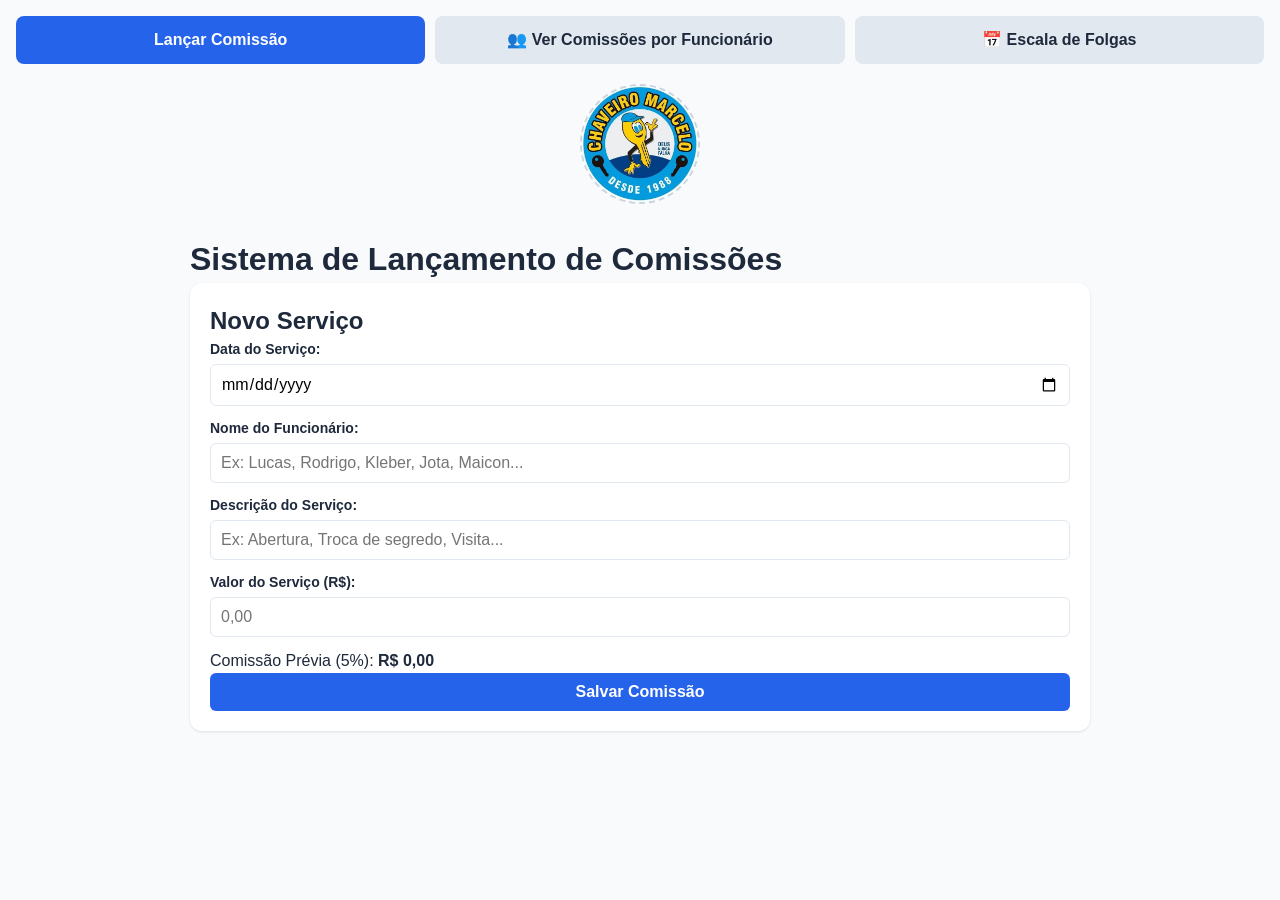
<file: sistema comissão/index.html>
<!DOCTYPE html>
<html lang="pt-BR">
<head>
  <meta charset="UTF-8">
  <meta name="viewport" content="width=device-width, initial-scale=1.0">
  <title>Lançamento de Comissões</title>
  <link rel="stylesheet" href="style.css">
  <link rel="icon" type="image/png" href="img/chaveirologo.png">
</head>
<body>

  <!-- Menu de Navegação -->
  <nav class="nav-bar">
    <a href="index.html" class="nav-btn active">Lançar Comissão</a>
    <a href="funcionarios.html" class="nav-btn">👥 Ver Comissões por Funcionário</a>
    <a href="folgas.html" class="nav-btn">📅 Escala de Folgas</a>
  </nav>

  <div class="container">
    
    <!-- Container Circular da Logo -->
    <div class="logo-container" style="text-align: center; margin: 20px 0;">
      <label for="inputLogo" class="logo-circle" style="cursor: pointer; display: inline-block; width: 120px; height: 120px; border-radius: 50%; overflow: hidden; border: 2px dashed #cbd5e1; position: relative;">
        
        <!-- Aponta diretamente para a pasta img/ -->
        <img id="logoImg" src="img/chaveirologo.png" alt="Logo Chaveiro" style="width: 100%; height: 100%; object-fit: cover; display: block;">
        
        <span id="logoText" style="display: none; position: absolute; top: 50%; left: 50%; transform: translate(-50%, -50%); text-align: center; font-size: 12px; color: #64748b;">
          Clique para adicionar sua logo
        </span>
        
        <input type="file" id="inputLogo" accept="image/*" onchange="carregarLogo(event)" style="display: none;">
      </label>
    </div>

    <h1>Sistema de Lançamento de Comissões</h1>

    <!-- Alerta Dinâmico -->
    <div id="mensagemAlerta" class="alert-success" style="display: none;"></div>

    <!-- Formulário de Lançamento -->
    <div class="card">
      <h2>Novo Serviço</h2>
      
      <div class="form-group">
        <label for="dataServico">Data do Serviço:</label>
        <input type="date" id="dataServico" required>
      </div>

      <div class="form-group">
        <label for="funcionario">Nome do Funcionário:</label>
        <input type="text" id="funcionario" placeholder="Ex: Lucas, Rodrigo, Kleber, Jota, Maicon..." required>
      </div>

      <div class="form-group">
        <label for="descricao">Descrição do Serviço:</label>
        <input type="text" id="descricao" placeholder="Ex: Abertura, Troca de segredo, Visita..." required>
      </div>

      <div class="form-group">
        <label for="valor">Valor do Serviço (R$):</label>
        <input type="number" id="valor" step="0.10" placeholder="0,00" oninput="calcularPreviewComissao()" required>
      </div>

      <div class="preview-box">
        <span>Comissão Prévia (5%):</span>
        <strong id="previewComissao">R$ 0,00</strong>
      </div>

      <button class="btn-primary" onclick="adicionarServico()">Salvar Comissão</button>
    </div>

  </div>

  <script src="script.js"></script>
</body>
</html>
</html>
</file>
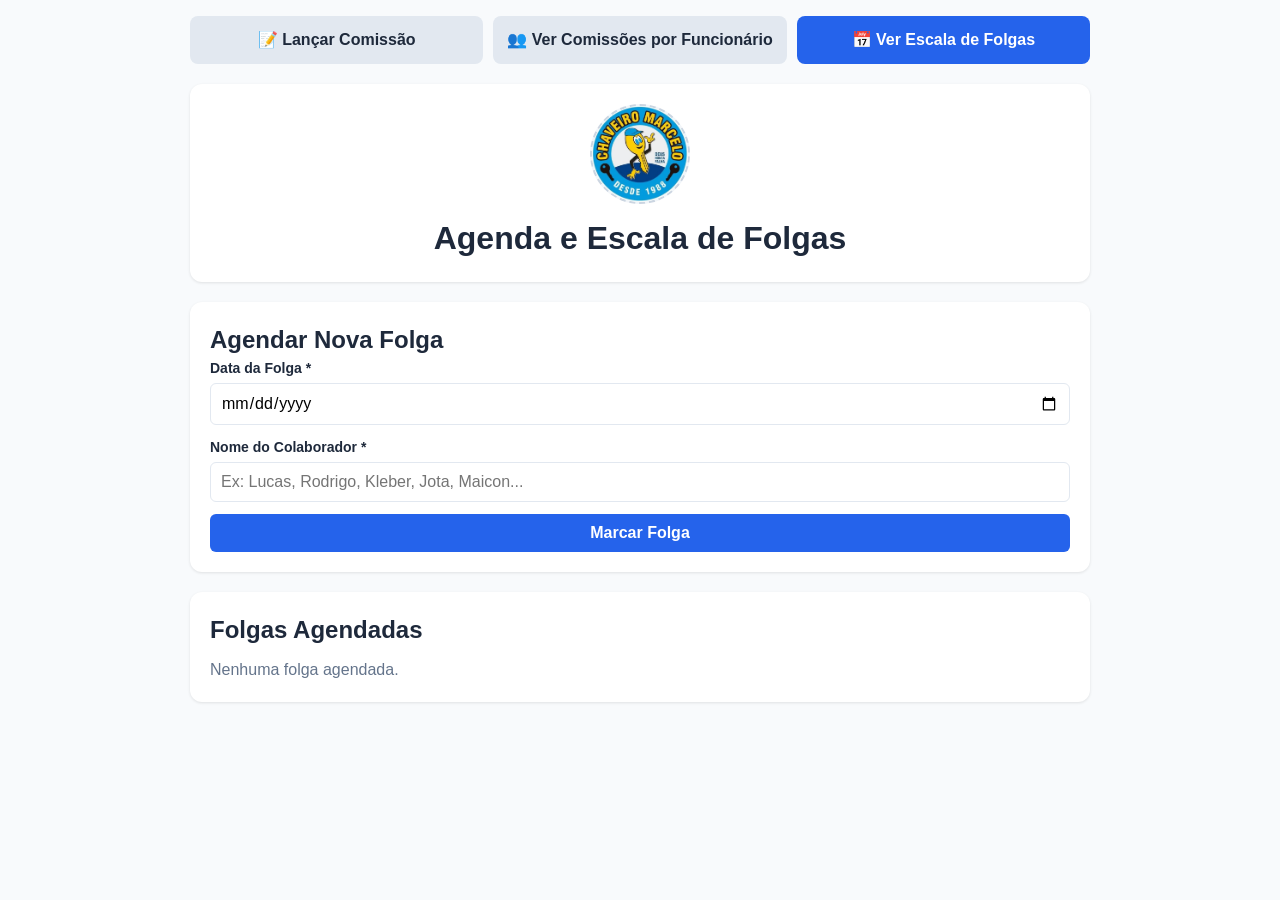
<file: sistema comissão/folgas.html>
<!DOCTYPE html>
<html lang="pt-BR">
<head>
  <meta charset="UTF-8">
  <meta name="viewport" content="width=device-width, initial-scale=1.0">
  <title>Escala de Folgas</title>
  <link rel="stylesheet" href="style.css">
  <link rel="icon" type="image/png" href="img/chaveirologo.png">
</head>
<body>

<div class="container">
  <nav class="nav-bar">
    <a href="index.html">📝 Lançar Comissão</a>
    <a href="funcionarios.html">👥 Ver Comissões por Funcionário</a>
    <a href="folgas.html" class="active">📅 Ver Escala de Folgas</a>
  </nav>

  <header>
    <div class="logo-container">
      <div class="logo-placeholder">
        <img id="logoImg" style="display: none;" alt="Logo">
      </div>
    </div>
    <h1>Agenda e Escala de Folgas</h1>
  </header>

  <div class="card">
    <h2>Agendar Nova Folga</h2>
    <div class="form-group">
      <label for="folgaData">Data da Folga *</label>
      <input type="date" id="folgaData">
    </div>
    <div class="form-group">
      <label for="folgaPessoa">Nome do Colaborador *</label>
      <input type="text" id="folgaPessoa" placeholder="Ex: Lucas, Rodrigo, Kleber, Jota, Maicon...">
    </div>
    <button type="button" class="btn-primary" onclick="adicionarFolga()">Marcar Folga</button>
  </div>

  <div class="card">
    <h2>Folgas Agendadas</h2>
    <div class="folgas-list" id="folgasLista">
      <!-- Lista gerada via JS -->
    </div>
  </div>
</div>

<script src="script.js"></script>
<script>
  window.onload = function() {
    carregarDadosLocal();
    exibirLogo();
    renderizarFolgas();
  };
</script>
</body>
</html>
</file>
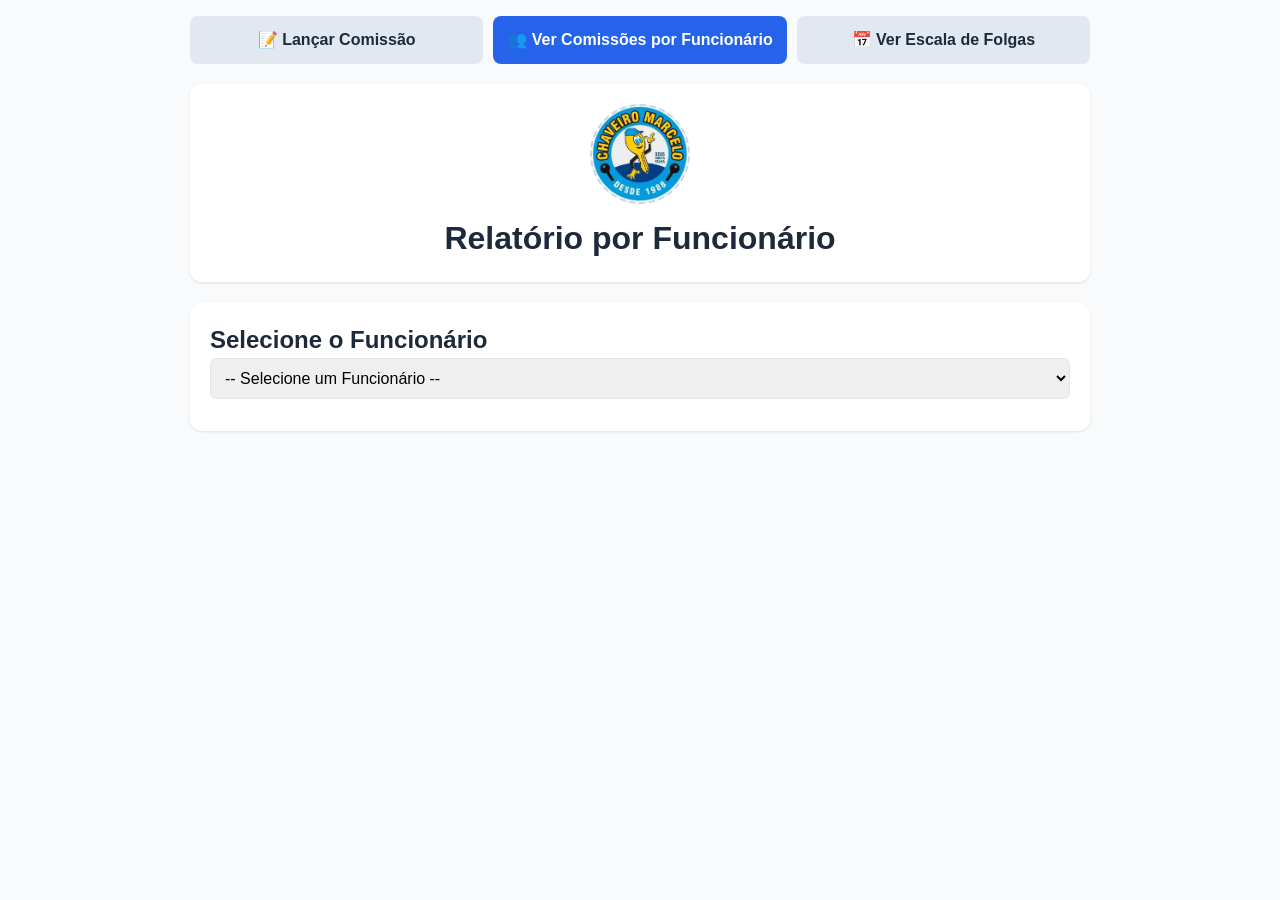
<file: sistema comissão/funcionarios.html>
<!DOCTYPE html>
<html lang="pt-BR">
<head>
  <meta charset="UTF-8">
  <meta name="viewport" content="width=device-width, initial-scale=1.0">
  <title>Comissões por Funcionário</title>
  <link rel="stylesheet" href="style.css">
  <link rel="icon" type="image/png" href="img/chaveirologo.png">
</head>
<body>

<div class="container">
  <nav class="nav-bar">
    <a href="index.html">📝 Lançar Comissão</a>
    <a href="funcionarios.html" class="active">👥 Ver Comissões por Funcionário</a>
    <a href="folgas.html">📅 Ver Escala de Folgas</a>
  </nav>

  <header>
    <div class="logo-container">
      <div class="logo-placeholder">
        <img id="logoImg" style="display: none;" alt="Logo">
      </div>
    </div>
    <h1>Relatório por Funcionário</h1>
  </header>

  <div class="card">
    <h2>Selecione o Funcionário</h2>
    <div class="form-group">
      <select id="seletorFuncionario" onchange="exibirComissoesFuncionario()">
        <option value="">-- Selecione um Funcionário --</option>
      </select>
    </div>
  </div>

  <div class="card" id="cardResultado" style="display: none;">
    <h2 id="tituloFuncionario">Comissões</h2>
    <div class="table-container">
      <table>
        <thead>
          <tr>
            <th>Data</th>
            <th>Descrição</th>
            <th>Valor do Serviço</th>
            <th>Comissão (5%)</th>
            <th>Ações</th>
          </tr>
        </thead>
        <tbody id="tabelaServicosFuncionario">
          <!-- Dados gerados via JavaScript -->
        </tbody>
      </table>
    </div>

    <div class="total-box">
      <span>Total de Comissão Acumulada:</span>
      <span id="totalComissaoFuncionario">R$ 0,00</span>
    </div>

    <div class="actions-bar" style="margin-top: 15px;">
      <button class="btn-success" onclick="salvarEEmitirRelatorio()">💾 Baixar Relatório do Funcionário (.txt)</button>
    </div>
  </div>
</div>

<script src="script.js"></script>
<script>
  window.onload = function() {
    carregarDadosLocal();
    exibirLogo();
    atualizarMenuFuncionarios();
  };
</script>
</body>
</html>
</file>
<file: sistema comissão/style.css>
:root {
  --primary: #2563eb;
  --primary-dark: #1d4ed8;
  --success: #16a34a;
  --bg: #f8fafc;
  --card-bg: #ffffff;
  --text: #1e293b;
  --border: #e2e8f0;
  --danger: #ef4444;
}

* {
  box-sizing: border-box;
  margin: 0;
  padding: 0;
  font-family: -apple-system, BlinkMacSystemFont, "Segoe UI", Roboto, sans-serif;
}

body {
  background-color: var(--bg);
  color: var(--text);
  padding: 16px;
  line-height: 1.5;
}

.container {
  max-width: 900px;
  margin: 0 auto;
}

/* Barra de Navegação entre Abas */
.nav-bar {
  display: flex;
  gap: 10px;
  margin-bottom: 20px;
  flex-wrap: wrap;
}

.nav-bar a {
  flex: 1;
  text-align: center;
  padding: 12px;
  background: #e2e8f0;
  color: var(--text);
  text-decoration: none;
  font-weight: 600;
  border-radius: 8px;
  transition: background 0.2s;
}

.nav-bar a.active, .nav-bar a:hover {
  background: var(--primary);
  color: white;
}

header {
  background: var(--card-bg);
  padding: 20px;
  border-radius: 12px;
  box-shadow: 0 1px 3px rgba(0,0,0,0.1);
  text-align: center;
  margin-bottom: 20px;
}

.logo-placeholder {
  width: 100px;
  height: 100px;
  border: 2px dashed #cbd5e1;
  border-radius: 50%;
  display: flex;
  align-items: center;
  justify-content: center;
  margin: 0 auto 10px auto;
  cursor: pointer;
  overflow: hidden;
  background: #f1f5f9;
}

.logo-placeholder img {
  width: 100%;
  height: 100%;
  object-fit: cover;
}

#logoInput {
  display: none;
}

.alert-success {
  background: #dcfce7;
  border: 1px solid #86efac;
  color: #166534;
  padding: 12px;
  border-radius: 8px;
  margin-bottom: 20px;
  font-weight: bold;
  text-align: center;
}

.card {
  background: var(--card-bg);
  padding: 20px;
  border-radius: 12px;
  box-shadow: 0 1px 3px rgba(0,0,0,0.1);
  margin-bottom: 20px;
}

.form-group {
  margin-bottom: 12px;
}

label {
  display: block;
  font-size: 0.875rem;
  font-weight: 600;
  margin-bottom: 4px;
}

input, select, button {
  width: 100%;
  padding: 10px;
  border: 1px solid var(--border);
  border-radius: 6px;
  font-size: 1rem;
}

button {
  cursor: pointer;
  font-weight: 600;
  border: none;
}

.btn-primary {
  background: var(--primary);
  color: white;
}

.btn-primary:hover {
  background: var(--primary-dark);
}

.btn-success {
  background: var(--success);
  color: white;
}

.table-container {
  overflow-x: auto;
}

table {
  width: 100%;
  border-collapse: collapse;
  margin-top: 10px;
}

th, td {
  text-align: left;
  padding: 10px;
  border-bottom: 1px solid var(--border);
  font-size: 0.9rem;
}

th {
  background: #f1f5f9;
}

.total-box {
  background: #ecfdf5;
  border: 1px solid #a7f3d0;
  padding: 15px;
  border-radius: 8px;
  margin-top: 15px;
  display: flex;
  justify-content: space-between;
  align-items: center;
  font-weight: bold;
  color: #065f46;
}

.folgas-list {
  display: flex;
  flex-wrap: wrap;
  gap: 8px;
  margin-top: 10px;
}

.folga-badge {
  background: #e0f2fe;
  color: #0369a1;
  padding: 8px 12px;
  border-radius: 16px;
  font-size: 0.9rem;
  display: flex;
  align-items: center;
  gap: 8px;
}

.folga-badge button {
  background: none;
  color: var(--danger);
  font-size: 1rem;
  width: auto;
  padding: 0;
}

.btn-delete {
  background: none;
  color: var(--danger);
  width: auto;
  padding: 0;
}

@media (max-width: 600px) {
  .nav-bar {
    flex-direction: column;
  }
}
</file>
